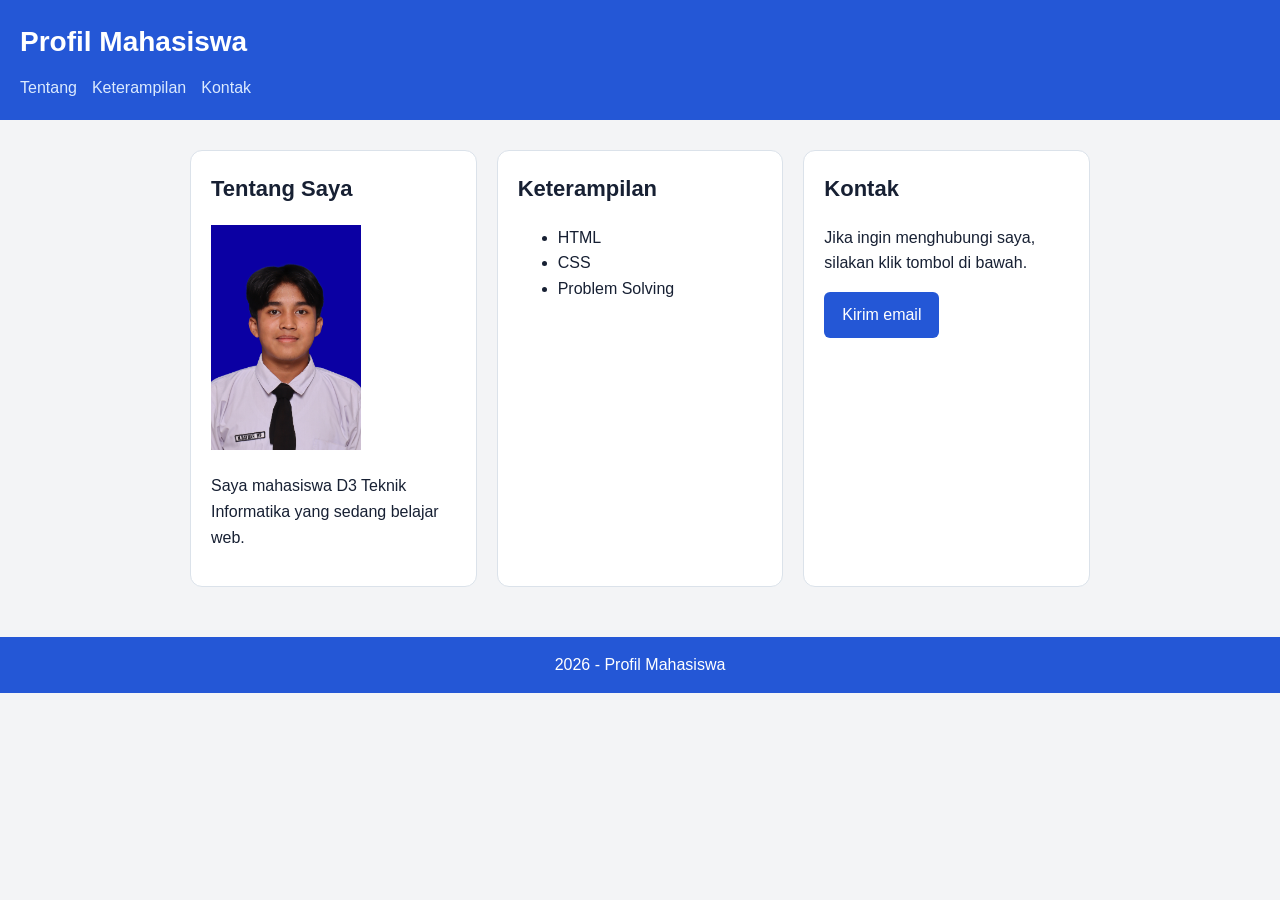
<file: Modul 1/index.html>
<!doctype html>
<html lang="id">
<head>
    <meta charset="utf-8">
    <meta name="viewport" content="width=device-width, initial-scale=1.0">
    <link rel="stylesheet" href="css/style.css">
    <title>Profil Mahasiswa</title>
</head>
<body>

    <header>
        <h1>Profil Mahasiswa</h1>

        <nav>
            <a class="nav-link" href="#tentang">Tentang</a>
            <a class="nav-link" href="#keterampilan">Keterampilan</a>
            <a class="nav-link" href="#kontak">Kontak</a>
        </nav>
    </header>

<main class="container">
    <div class="profile-container">

        <section class="card">
            <h2>Tentang Saya</h2>

            <img
                src="asset/profile.png"
                alt="Foto profil mahasiswa D3 Teknik Informatika"
                width="150"
            >

            <p>
                Saya mahasiswa D3 Teknik Informatika yang sedang belajar web.
            </p>
        </section>

        <section class="card">
            <h2>Keterampilan</h2>

            <ul>
                <li>HTML</li>
                <li>CSS</li>
                <li>Problem Solving</li>
            </ul>
        </section>

        <section class="card">
            <h2>Kontak</h2>

            <p>
                Jika ingin menghubungi saya, silakan klik tombol di bawah.
            </p>

            <a class="button" href="mailto:mahasiswa@example.com">
                Kirim email
            </a>
        </section>
        </div>
    </main>

    <footer>
        <p>2026 - Profil Mahasiswa</p>
    </footer>

</body>
</html>
</file>
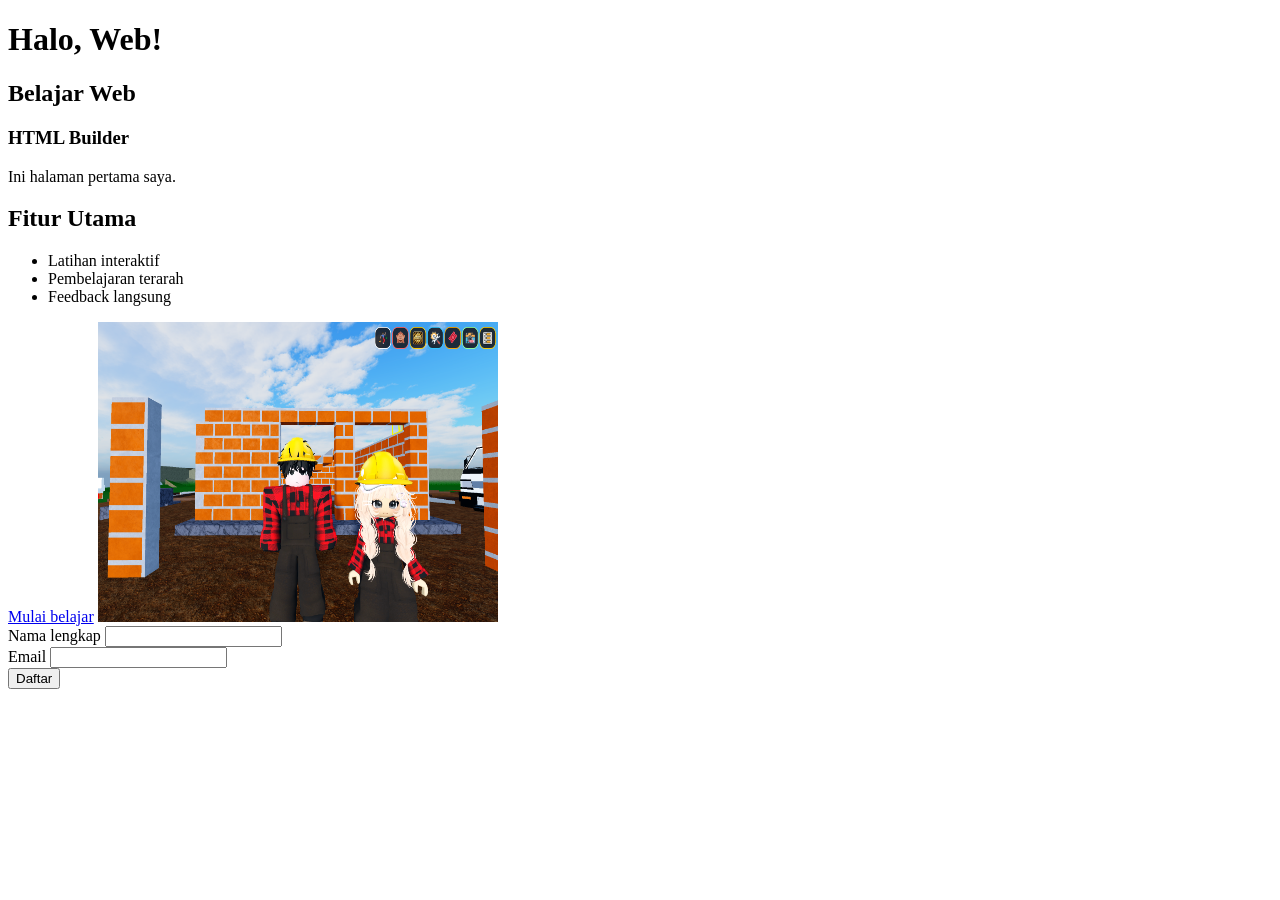
<file: Modul 1/eksperimen-modul-01-251511054-Muhammad_Rayhan_Maulana_Farid/index.html>
<!DOCTYPE html>
<html lang="en">
<head>
    <meta charset="UTF-8">
    <meta name="viewport" content="width=device-width, initial-scale=1.0">
    <title>Belajar Web Dasar</title>
</head>
<body>
    <h1>Halo, Web!</h1>
    <h2>Belajar Web</h2>
    <h3>HTML Builder</h3>
    <p>Ini halaman pertama saya.</p>

    <section aria-labelledby="fitur-title"> 
    <h2 id="fitur-title">Fitur Utama</h2> 
    <ul> 
        <li>Latihan interaktif</li> 
        <li>Pembelajaran terarah</li> 
        <li>Feedback langsung</li> 
  </ul> 
  <a href="#daftar">Mulai belajar</a> 
  <img src="assets/roblox.png" 
       alt="Mahasiswa berlatih HTML di laptop" height="300" width="400"> 
    </section> 

    <form> 
  <div> 
    <label for="nama">Nama lengkap</label> 
    <input id="nama" name="nama" type="text" required> 
  </div> 
  <div> 
    <label for="email">Email</label> 
    <input id="email" name="email" type="email" required> 
  </div> 
<button type="submit">Daftar</button> 
</form>

</body>
</html>
</file>
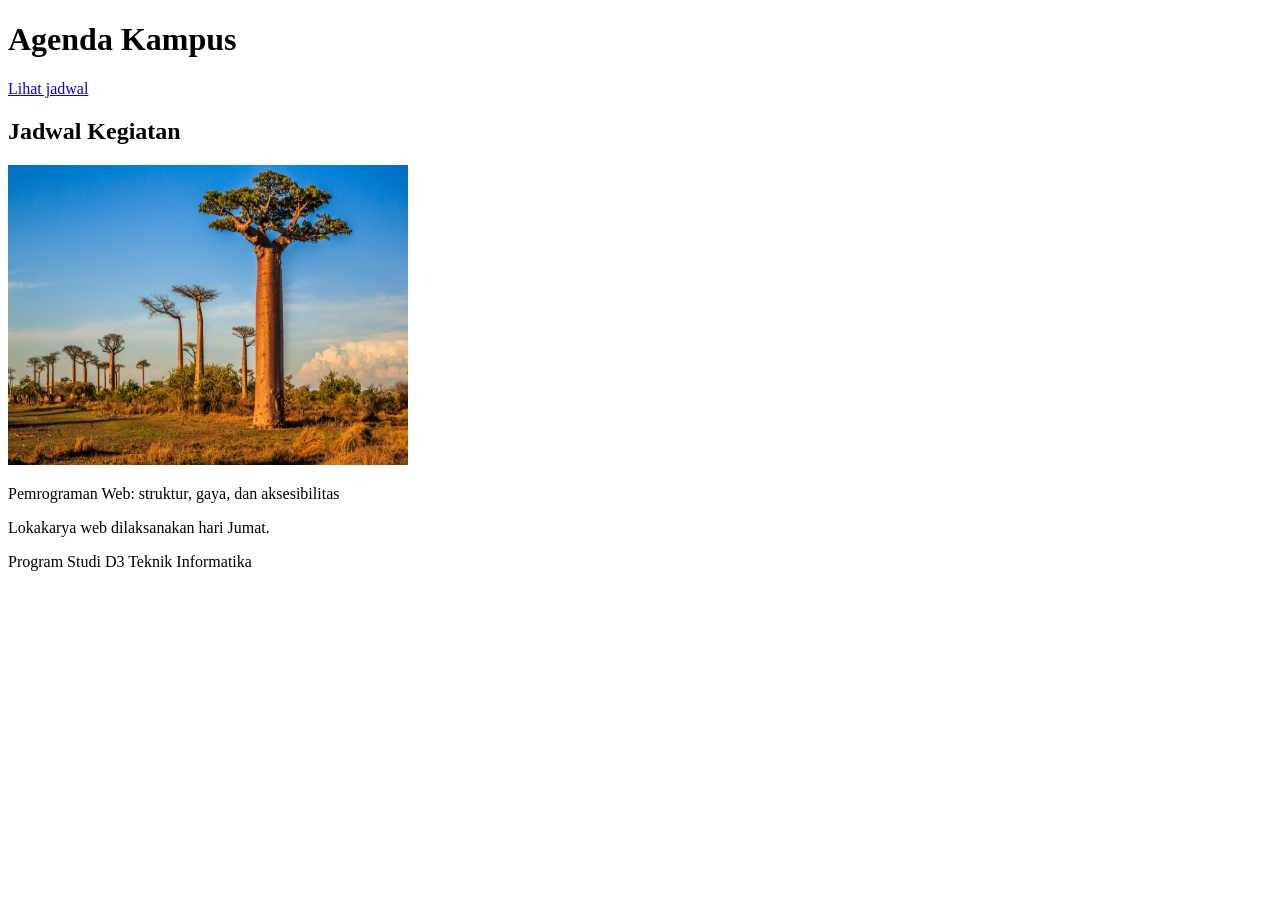
<file: Modul 1/eksperimen-troubleshooting-html/index.html>
<!doctype html> 
<html lang="id"> 
<head> 
    <meta charset="utf-10"> 
    <meta name="viewport" content="width=device-width, initial-scale=1"> 
    <title>Eksperimen HTML</title> 
</head> 
<body> 
    <header><h1>Agenda Kampus</h1></header>     
    <nav><a href="#agenda">Lihat jadwal</a></nav> 
    <main> 
        <section id="jadwal"> 
        <h2>Jadwal Kegiatan</h2> 
        <img src="assets/baobab.jpg" alt="Pohon baobab" height="300" width="400"> 
        <p>Pemrograman Web: struktur, gaya, dan aksesibilitas</p>
        <p>Lokakarya web dilaksanakan hari Jumat.</p> 
        </section>         
    </main> 
<footer>Program Studi D3 Teknik Informatika</footer>
</body> 
</html>
</file>
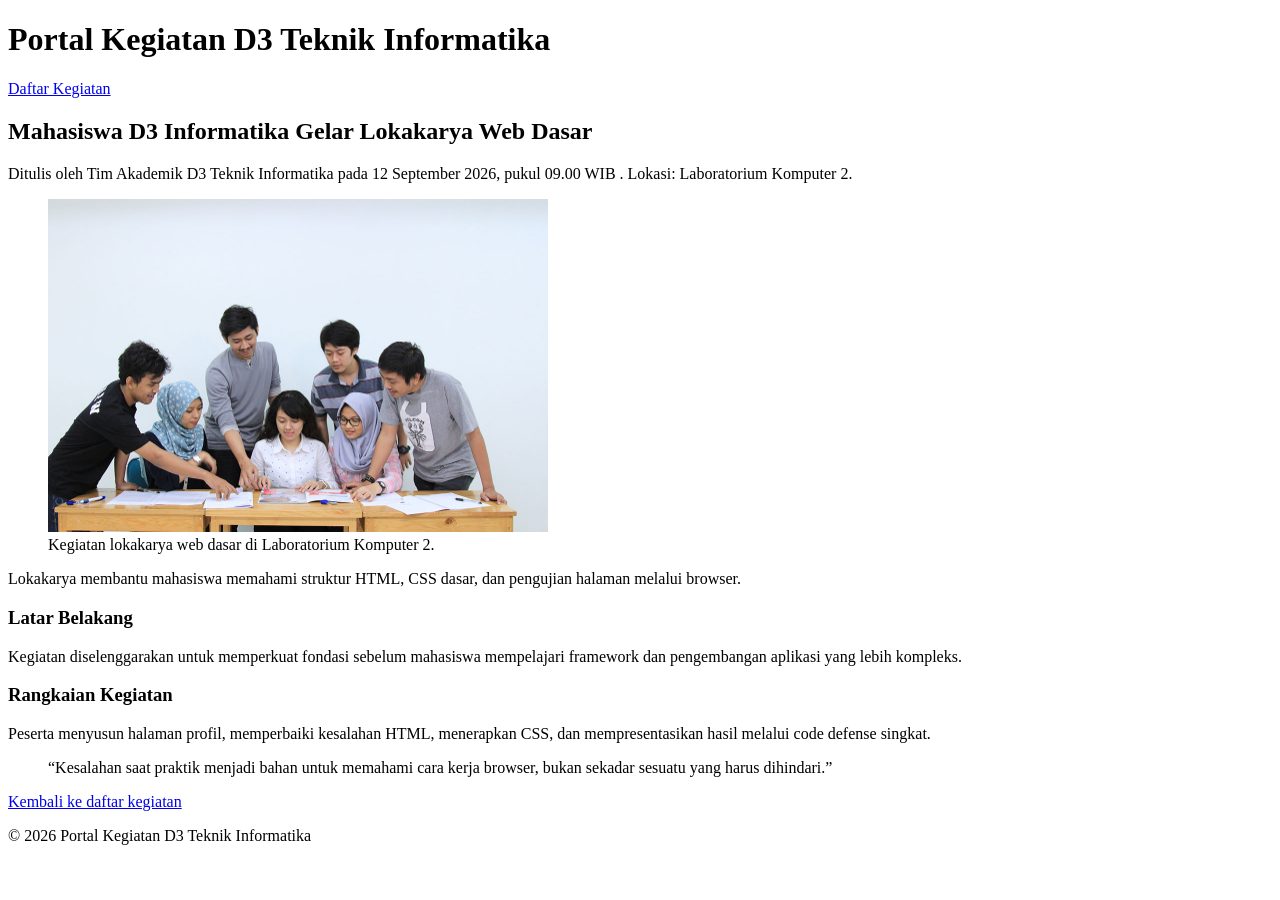
<file: Modul 1/artikel.html>
<!DOCTYPE html>
<html lang="id">
<head>
    <meta charset="UTF-8">
    <meta name="viewport" content="width=device-width, initial-scale=1.0">
    <title>Portal Kegiatan D3 Teknik Informatika</title>
</head>
<body>

    <header>
        <h1>Portal Kegiatan D3 Teknik Informatika</h1>
    </header>

    <nav>
        <a href="kegiatan.html">Daftar Kegiatan</a>
    </nav>

    <main>
        <article>
            <h2>Mahasiswa D3 Informatika Gelar Lokakarya Web Dasar</h2>

            <p>
                Ditulis oleh Tim Akademik D3 Teknik Informatika
                pada
                <time datetime="2026-09-12T09:00:00+07:00">
                    12 September 2026, pukul 09.00 WIB
                </time>.
                Lokasi: Laboratorium Komputer 2.
            </p>

            <figure>
                <img
                    src="asset/lokakarya-web.jpg"
                    alt="Mahasiswa berdiskusi di depan komputer saat lokakarya web"
                    width="500"
                >
                <figcaption>
                    Kegiatan lokakarya web dasar di Laboratorium Komputer 2.
                </figcaption>
            </figure>

            <p>
                Lokakarya membantu mahasiswa memahami struktur HTML,
                CSS dasar, dan pengujian halaman melalui browser.
            </p>

            <section>
                <h3>Latar Belakang</h3>

                <p>
                    Kegiatan diselenggarakan untuk memperkuat fondasi
                    sebelum mahasiswa mempelajari framework dan
                    pengembangan aplikasi yang lebih kompleks.
                </p>
            </section>

            <section>
                <h3>Rangkaian Kegiatan</h3>

                <p>
                    Peserta menyusun halaman profil, memperbaiki
                    kesalahan HTML, menerapkan CSS, dan mempresentasikan
                    hasil melalui code defense singkat.
                </p>
            </section>

            <blockquote>
                “Kesalahan saat praktik menjadi bahan untuk memahami
                cara kerja browser, bukan sekadar sesuatu yang harus dihindari.”
            </blockquote>

            <p>
                <a href="kegiatan.html">Kembali ke daftar kegiatan</a>
            </p>
        </article>
    </main>

    <footer>
        <p>&copy; 2026 Portal Kegiatan D3 Teknik Informatika</p>
    </footer>

</body>
</html>
</file>
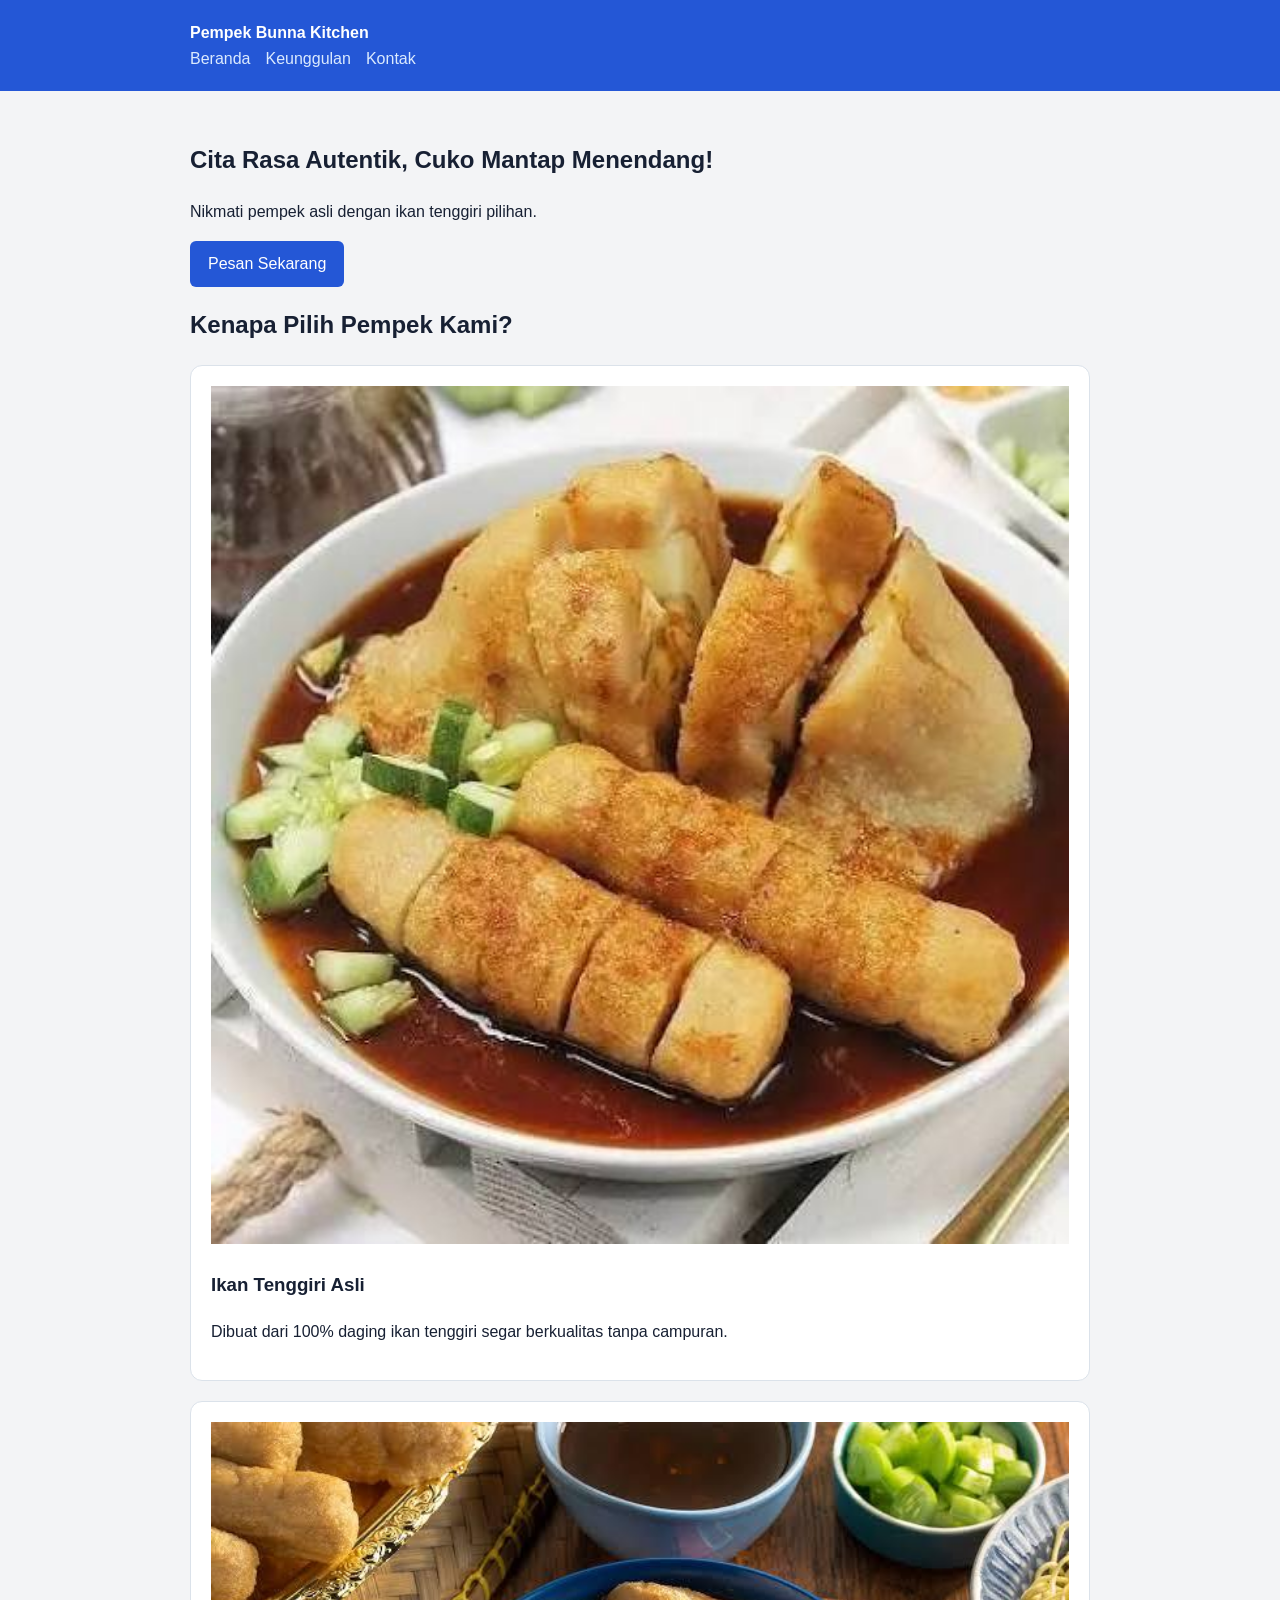
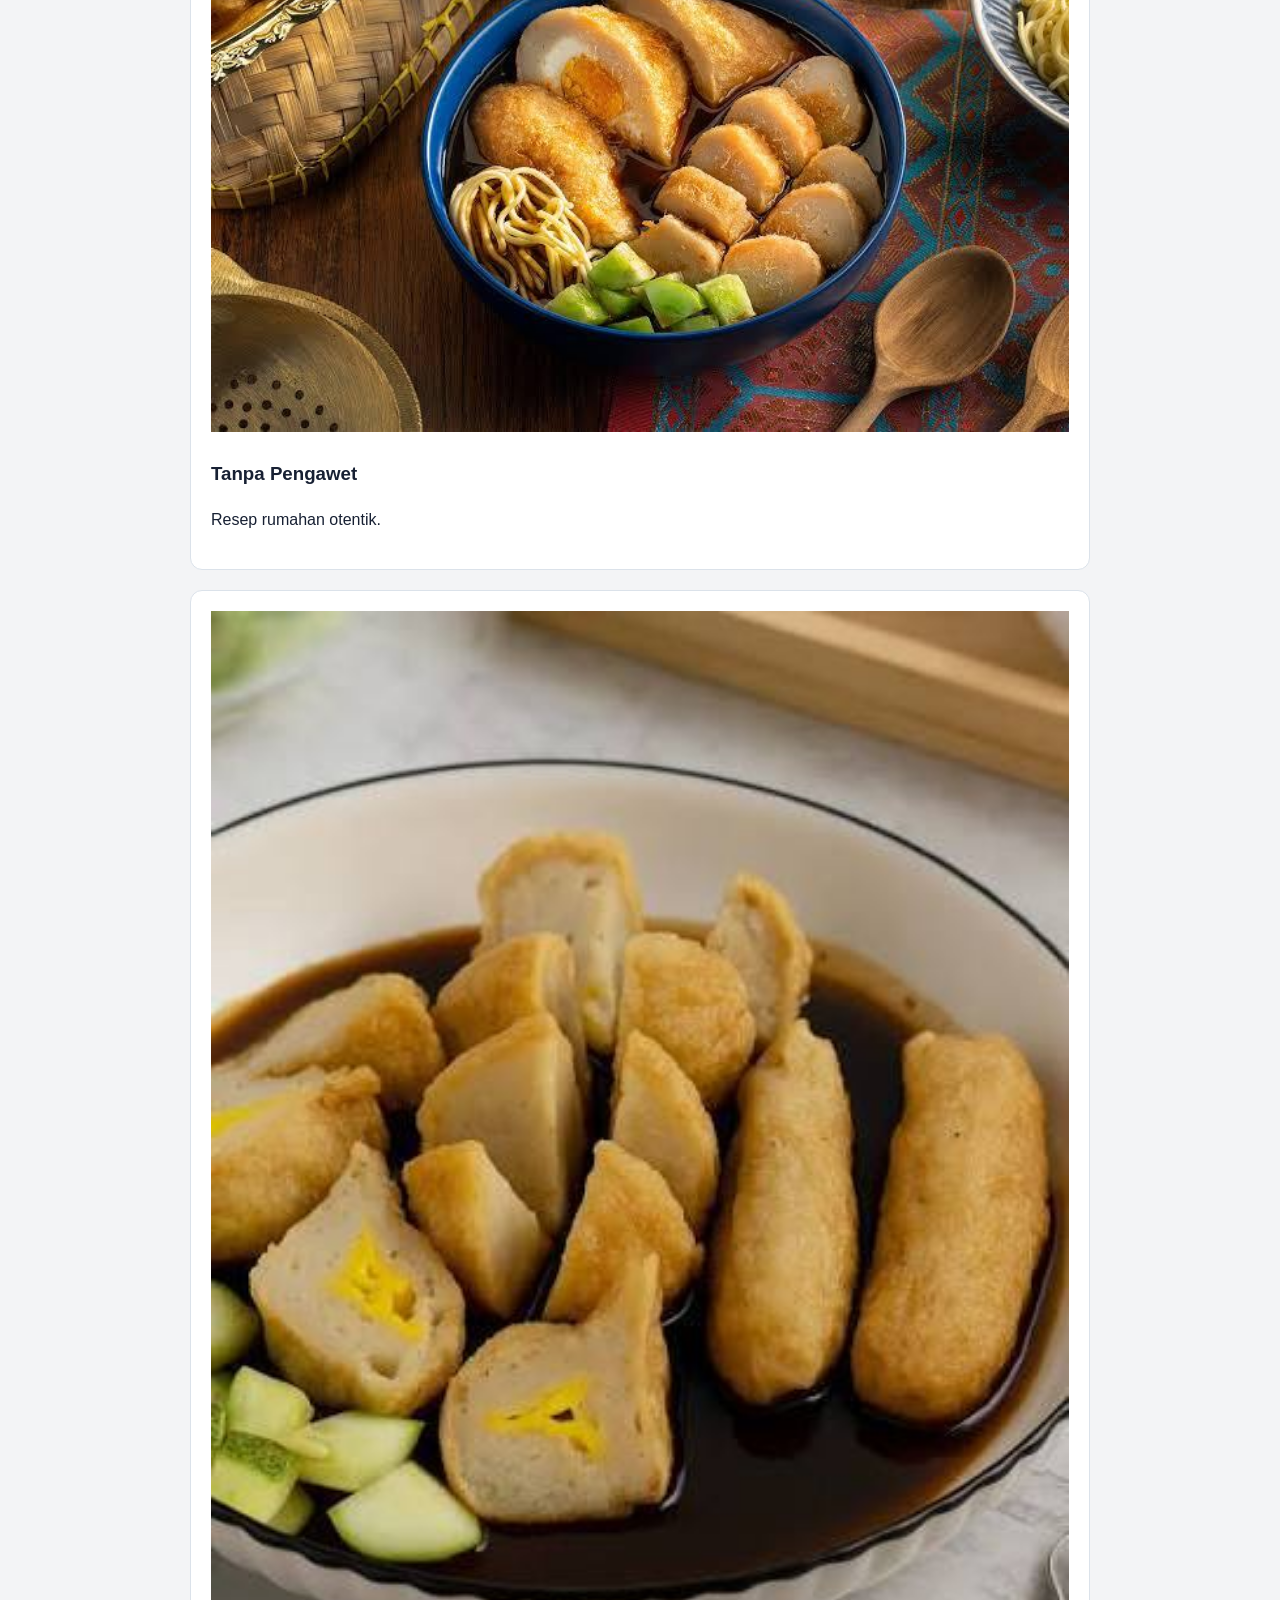
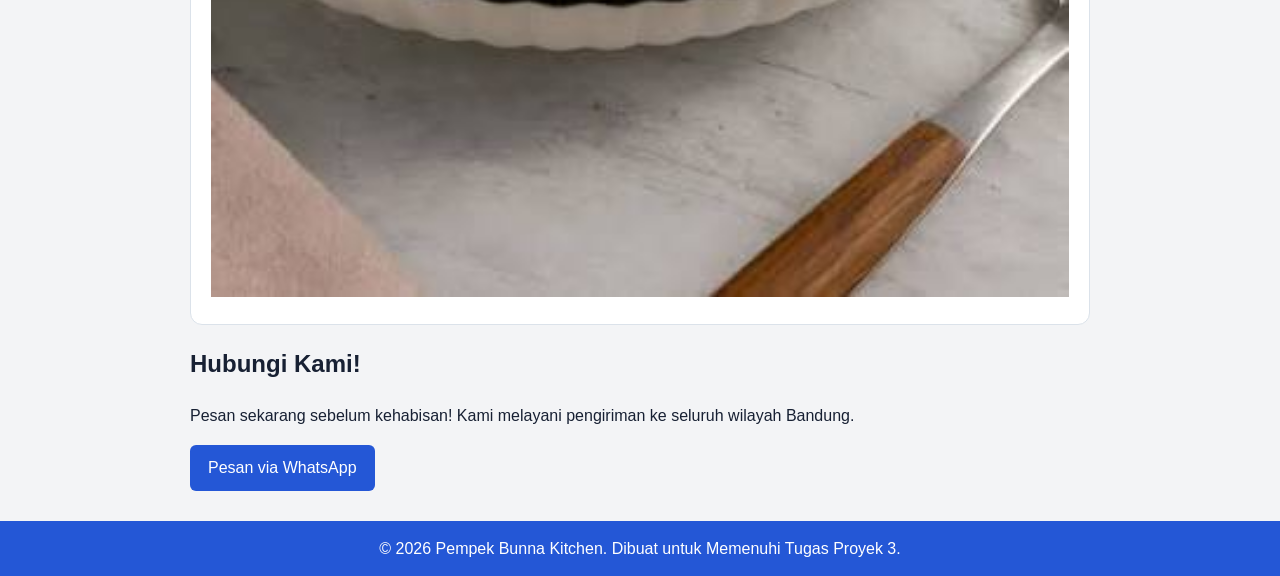
<file: Modul 1/miniprojetc.html>
<!DOCTYPE html>
<html lang="id">
<head>
    <meta charset="UTF-8">
    <meta name="viewport" content="width=device-width, initial-scale=1.0">
    <title>Pempek Bunna Kitchen - Cita Rasa Autentik</title>
    <link rel="stylesheet" href="css/style.css">
</head>
<body>

    <header>
        <div class="container header-flex">
            <div class="logo"><strong>Pempek Bunna Kitchen</strong></div>
            <nav>
                <a class="nav-link" href="#beranda">Beranda</a>
                <a class="nav-link" href="#keunggulan">Keunggulan</a>
                <a class="nav-link" href="#kontak">Kontak</a>
            </nav>
        </div>
    </header>

    <main>
        <section id="beranda" class="hero-section">
            <div class="container text-center">
                <h1>Cita Rasa Autentik, Cuko Mantap Menendang!</h1>
                <p>Nikmati pempek asli dengan ikan tenggiri pilihan.</p>
                <a href="#kontak" class="button">Pesan Sekarang</a>
            </div>
        </section>

        <section id="keunggulan" class="feature-section">
            <div class="container text-center">
                <h2>Kenapa Pilih Pempek Kami?</h2>
                
                <div class="feature-container">
                    <article class="card">
                        <img src="asset/pempek1.jpg" alt="Pempek kapal selam dengan isian telur utuh" width="100%">
                        <h3>Ikan Tenggiri Asli</h3>
                        <p>Dibuat dari 100% daging ikan tenggiri segar berkualitas tanpa campuran.</p>
                    </article>

                    <article class="card">
                        <img src="asset/pempek2.jpg" alt="Pempek lenjer yang disajikan dengan cuko kental" width="100%">
                        <h3>Tanpa Pengawet</h3>
                        <p>Resep rumahan otentik.</p>
                    </article>

                    <!-- KARTU 3 -->
                    <article class="card">
                        <img src="asset/pempek3.jpg" alt="Varian pempek campur dalam satu porsi" width="100%">
                    </article>
                </div>
            </div>
        </section>

        <!-- SECTION 3: KONTAK -->
        <section id="kontak" class="contact-section">
            <div class="container text-center">
                <h2>Hubungi Kami!</h2>
                <p>Pesan sekarang sebelum kehabisan! Kami melayani pengiriman ke seluruh wilayah Bandung.</p>
                <a href="#nomerwa" class="button button-large">Pesan via WhatsApp</a>
            </div>
        </section>
    </main>

    <!-- FOOTER -->
    <footer>
        <div class="container text-center">
            <p>&copy; 2026 Pempek Bunna Kitchen. Dibuat untuk Memenuhi Tugas Proyek 3.</p>
        </div>
    </footer>

</body>
</html>
</file>
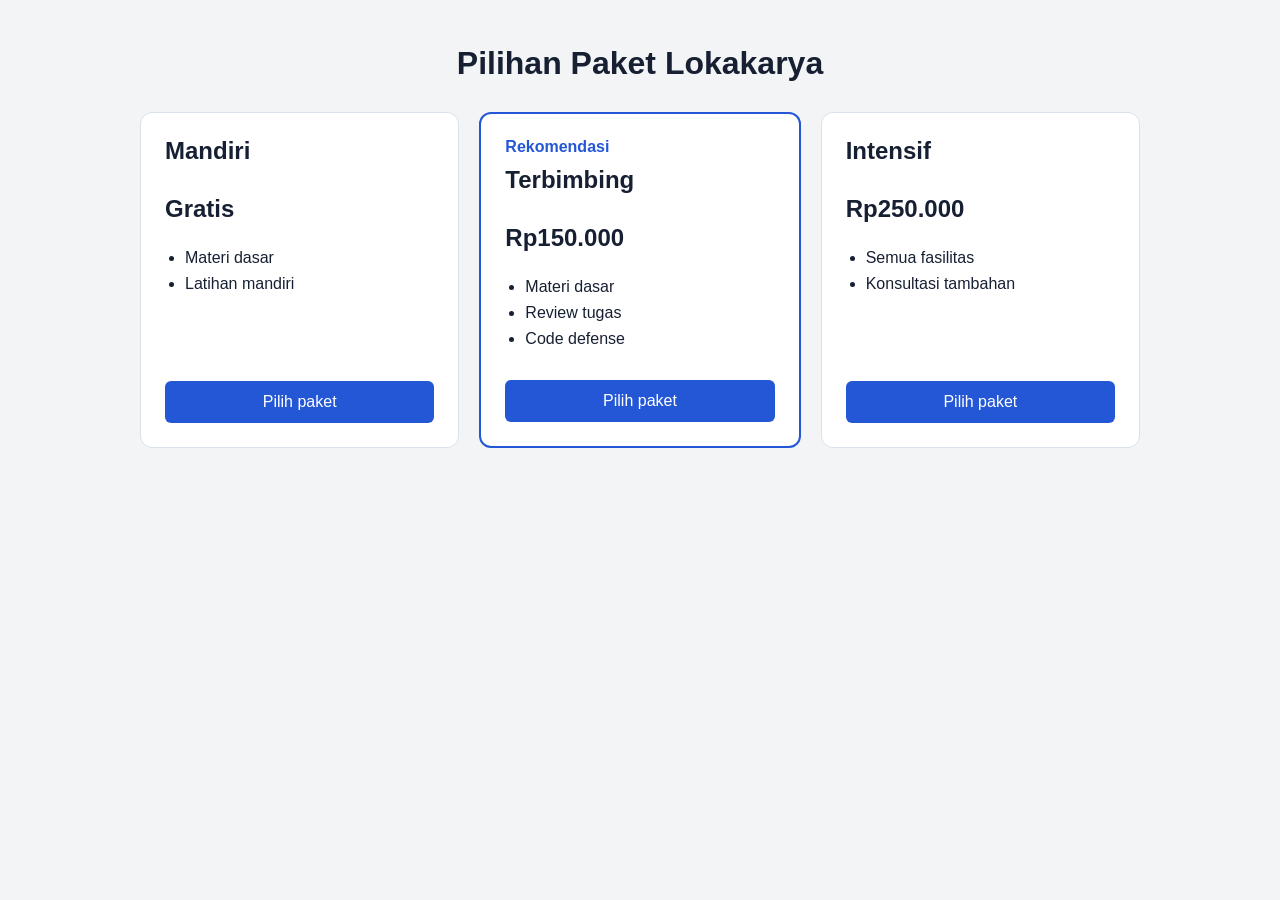
<file: Modul 1/pricing.html>
<!DOCTYPE html>
<html lang="id">
<head>
    <meta charset="UTF-8">
    <meta name="viewport" content="width=device-width, initial-scale=1.0">
    <title>Pilihan Paket Lokakarya</title>

    <link rel="stylesheet" href="css/pricing.css">
</head>
<body>

    <main>
        <h1>Pilihan Paket Lokakarya</h1>

        <div class="pricing-container">

            <article class="price-card">
                <h2>Mandiri</h2>
                <p class="price">Gratis</p>

                <ul>
                    <li>Materi dasar</li>
                    <li>Latihan mandiri</li>
                </ul>

                <a href="#daftar" class="button">Pilih paket</a>
            </article>

            <article class="price-card price-card--featured">
                <p class="badge">Rekomendasi</p>
                <h2>Terbimbing</h2>
                <p class="price">Rp150.000</p>

                <ul>
                    <li>Materi dasar</li>
                    <li>Review tugas</li>
                    <li>Code defense</li>
                </ul>

                <a href="#daftar" class="button">Pilih paket</a>
            </article>

            <article class="price-card">
                <h2>Intensif</h2>
                <p class="price">Rp250.000</p>

                <ul>
                    <li>Semua fasilitas</li>
                    <li>Konsultasi tambahan</li>
                </ul>

                <a href="#daftar" class="button">Pilih paket</a>
            </article>

        </div>
    </main>

</body>
</html>
</file>
<file: Modul 1/css/style.css>
:root {
    --color-primary: #2457d6;
    --color-background: #f3f4f6;
    --color-text: #172033;
    --spacing: 20px;
}

* {
    box-sizing: border-box;
}

body {
    margin: 0;
    font-family: Arial, sans-serif;
    color: var(--color-text);
    background-color: var(--color-background);
    line-height: 1.6;
}

.container {
    width: 90%;
    max-width: 900px;
    margin: 0 auto;
}

header {
    background-color: var(--color-primary);
    color: white;
    padding: var(--spacing);
}

header h1 {
    margin: 0 0 10px;
    font-size: 28px;
}

nav {
    display: flex;
    gap: 15px;
    flex-wrap: wrap;
}

.nav-link {
    color: #dbeafe;
    text-decoration: none;
}

.nav-link:hover {
    color: white;
    text-decoration: underline;
}

.nav-link:hover {
    text-decoration: underline;
}

.nav-link:focus-visible,
.button:focus-visible {
    outline: 3px solid #f4b000;
    outline-offset: 3px;
}

main {
    padding: 30px 0;
}

.card {
    background-color: white;
    border: 1px solid #dbe2ea;
    border-radius: 12px;
    padding: var(--spacing);
    margin-bottom: var(--spacing);
}

.card h2 {
    margin-top: 0;
    font-size: 22px;
}

.card img {
    max-width: 100%;
    height: auto;
}

.button {
    display: inline-block;
    padding: 10px 18px;
    background-color: var(--color-primary);
    color: white;
    text-decoration: none;
    border-radius: 6px;
}

.button:hover {
    background-color: #193ca0;
}

footer {
    background-color: var(--color-primary);
    color: white;
    text-align: center;
    padding: 15px;
}

footer p {
    margin: 0;
}

@media (max-width: 600px) {
    .container {
        width: 100%;
        padding: 0 15px;
    }

    header h1 {
        font-size: 24px;
    }

    .card h2 {
        font-size: 20px;
    }
}

.profile-container {
    display: flex;
    gap: 20px;
    align-items: stretch;
}

.card {
    flex: 1;
    background-color: white;
    border: 1px solid #dbe2ea;
    border-radius: 12px;
    padding: 20px;
}

@media (max-width: 600px) {
    .profile-container {
        flex-direction: column;
    }
}
</file>
<file: Modul 1/css/pricing.css>
:root {
    --color-primary: #2457d6;
    --color-primary-dark: #193ca0;
    --color-text: #172033;
    --color-border: #dbe2ea;
    --color-background: #f3f4f6;
}

* {
    box-sizing: border-box;
}

body {
    margin: 0;
    padding: 24px;
    font-family: Arial, sans-serif;
    color: var(--color-text);
    background-color: var(--color-background);
}

main {
    max-width: 1000px;
    margin: 0 auto;
}

h1 {
    text-align: center;
    margin-bottom: 30px;
}

.pricing-container {
    display: flex;
    gap: 20px;
    align-items: stretch;
}

.price-card {
    background-color: white;
    border: 1px solid var(--color-border);
    border-radius: 12px;
    padding: 24px;
    flex: 1;
    display: flex;
    flex-direction: column;
}

.price-card h2 {
    margin-top: 0;
}

.price {
    font-size: 24px;
    font-weight: bold;
    margin: 10px 0;
}

.price-card ul {
    padding-left: 20px;
    margin-bottom: 24px;
}

.price-card li {
    margin-bottom: 8px;
}

.price-card--featured {
    border: 2px solid var(--color-primary);
}

.badge {
    color: var(--color-primary);
    font-weight: bold;
    margin: 0 0 10px;
}

.button {
    display: block;
    width: 100%;
    margin-top: auto;
    padding: 12px;
    text-align: center;
    text-decoration: none;
    color: white;
    background-color: var(--color-primary);
    border-radius: 6px;
}

.button:hover {
    background-color: var(--color-primary-dark);
}

.button:focus-visible {
    outline: 3px solid #f4b000;
    outline-offset: 3px;
}

@media (max-width: 600px) {
    body {
        padding: 16px;
    }

    .pricing-container {
        flex-direction: column;
    }

    .price-card {
        width: 100%;
    }
}
</file>
